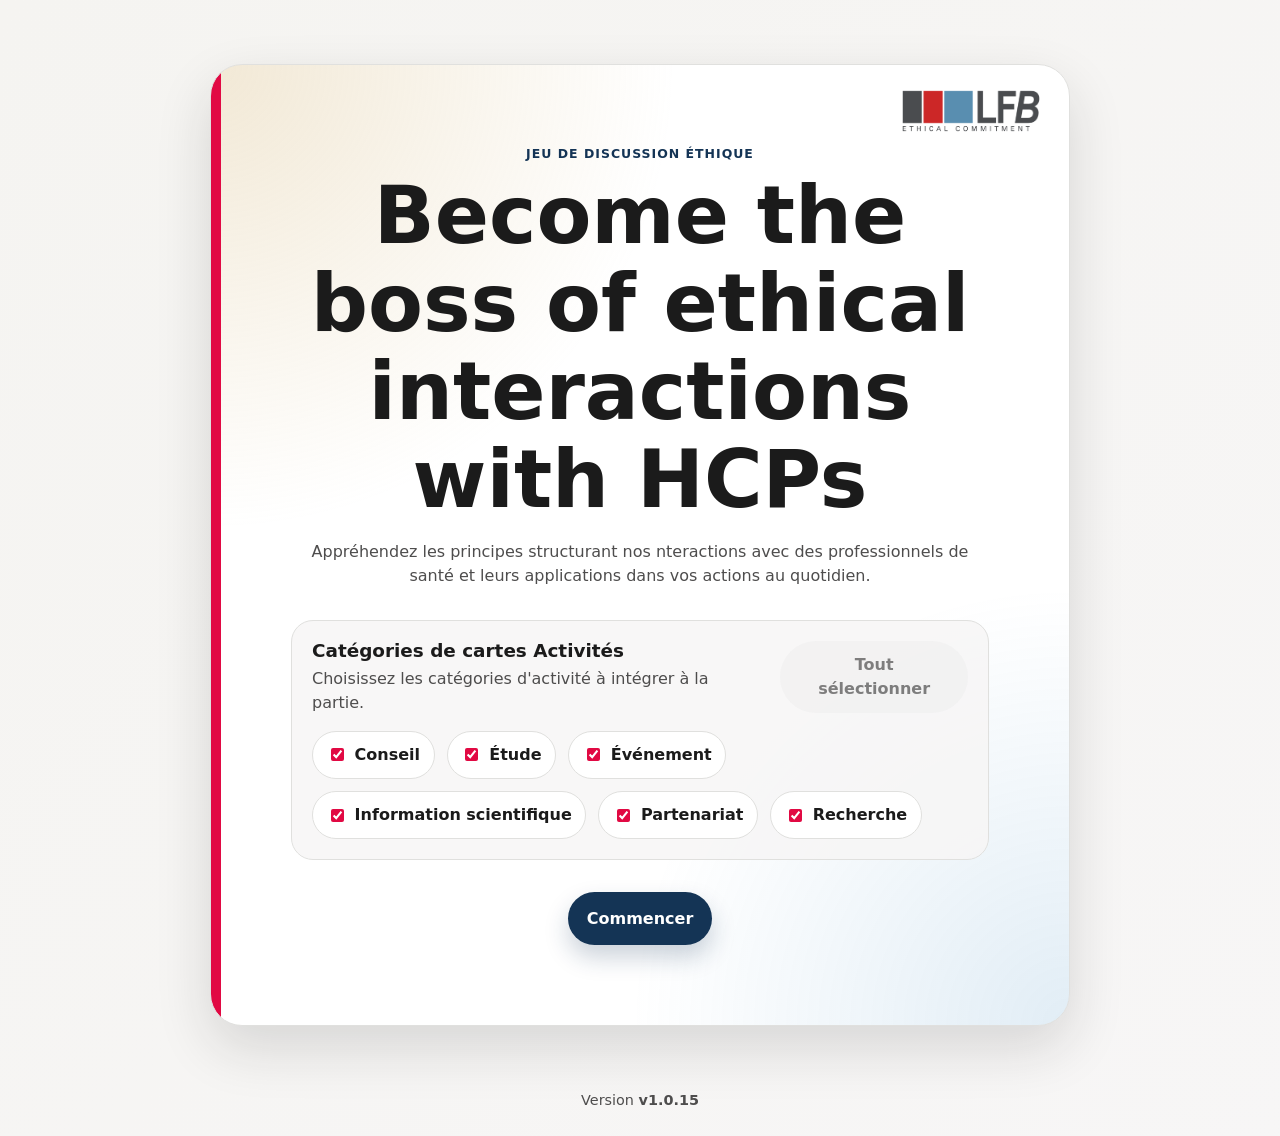
<file: index.html>
<!doctype html>
<html lang="fr">
  <head>
    <meta charset="utf-8" />
    <meta name="viewport" content="width=device-width, initial-scale=1" />
    <title>Become the boss of ethical interactions with HCPs</title>
    <link rel="stylesheet" href="assets/css/styles.css" />
  </head>
  <body>
    <div class="app-shell">
      <main>
        <section id="home-view" class="view hero-view is-active" aria-labelledby="home-title">
          <div class="hero-card reveal-in">
            <img class="lfb-logo" src="assets/images/LFB-ETHICAL-COMMITMENT-rvb_transparent.png" alt="Logo LFB Ethical Commitment" />
            <p class="eyebrow">Jeu de discussion éthique</p>
            <h1 id="home-title">Become the boss of ethical interactions with HCPs</h1>
            <p class="hero-subtitle">
              Appréhendez les principes structurant nos nteractions avec des professionnels de santé et leurs applications dans vos actions au quotidien.
            </p>
            <div class="category-selector" aria-labelledby="activity-category-selector-title">
              <div class="category-selector-header">
                <div>
                  <h2 id="activity-category-selector-title">Catégories de cartes Activités</h2>
                  <p>Choisissez les catégories d'activité à intégrer à la partie.</p>
                </div>
                <button id="select-all-categories-button" class="ghost-button" type="button">Tout sélectionner</button>
              </div>
              <div id="activity-category-options" class="category-options"></div>
            </div>
            <div class="hero-actions">
              <button class="primary-button" type="button" data-view-link="game">Commencer</button>
            </div>
          </div>
        </section>

        <section id="game-view" class="view" aria-labelledby="game-title">
          <div class="section-heading">
            <h2 id="game-title">Piochez une situation</h2>
            <p>Retournez une carte Activité et une carte Principe, discutez de la façon dont ce principe vient guider votre la gestion de votre activité. Découvrez ensuite la façon dont ce principe s'applique dans la procédure dédiée à l'activité.</p>
          </div>

          <div id="game-status" class="message" role="status"></div>

          <div class="game-table" aria-label="Table de jeu">
            <div class="deck-rail deck-rail-left">
              <button id="draw-pair-button" class="deck-card activity-deck" type="button">
                <span class="deck-card-corner">A</span>
                <span class="deck-label">Pioche Activités</span>
                <span class="deck-hint">Cliquer pour piocher</span>
              </button>
            </div>

            <div class="drawn-area" aria-live="polite">
              <article class="flip-card" id="activity-card">
                <div class="flip-card-inner">
                  <div class="flip-card-face flip-card-back">
                    <strong>Activité</strong>
                  </div>
                  <div class="flip-card-face flip-card-front">
                    <p class="card-kicker" id="activity-card-category">Activité</p>
                    <h3 id="activity-card-title">Aucun tirage</h3>
                    <p id="activity-card-description">Piochez une paire pour révéler une activité.</p>
                  </div>
                </div>
              </article>
              <article class="flip-card" id="principle-card">
                <div class="flip-card-inner">
                  <div class="flip-card-face flip-card-back">
                    <strong>Principe</strong>
                  </div>
                  <div class="flip-card-face flip-card-front">
                    <p class="card-kicker">Principe</p>
                    <h3 id="principle-card-title">Aucun tirage</h3>
                    <p id="principle-card-description">Piochez une paire pour révéler un principe.</p>
                  </div>
                </div>
              </article>
            </div>

            <div class="deck-rail deck-rail-right">
              <button class="deck-card principle-deck" type="button" data-draw-proxy>
                <span class="deck-card-corner">P</span>
                <span class="deck-label">Pioche Principes</span>
                <span class="deck-hint">Cliquer pour piocher</span>
              </button>
            </div>
          </div>

          <div class="game-actions">
            <button id="show-implication-button" class="primary-button" type="button" disabled>Découvrir l'application</button>
            <button class="ghost-button category-change-button" type="button" data-view-link="home">Changer les catégories</button>
            <button id="reset-session-button" class="icon-button reset-session-button" type="button" aria-label="Réinitialiser la session" title="Réinitialiser la session">↻</button>
          </div>

          <div id="implication-modal" class="modal-backdrop" hidden>
            <section class="implication-modal" role="dialog" aria-modal="true" aria-labelledby="implication-modal-title" aria-describedby="implication-text">
              <button id="close-implication-button" class="modal-close" type="button" aria-label="Fermer les implications">×</button>
              <p class="eyebrow">Application du principe</p>
              <h3 id="implication-modal-title">À discuter ensemble</h3>
              <p id="implication-text"></p>
            </section>
          </div>
        </section>

        <section id="backoffice-view" class="view" aria-labelledby="backoffice-title">
          <div class="section-heading">
            <p class="eyebrow">Backoffice local</p>
            <h2 id="backoffice-title">Administrer la configuration</h2>
            <p>Créez, modifiez, importez ou exportez les contenus du jeu sans serveur.</p>
          </div>

          <div id="backoffice-message" class="message" role="status"></div>

          <div class="io-panel">
            <label class="file-label">
              Import JSON
              <input id="import-config-input" type="file" accept="application/json,.json" />
            </label>
            <button id="export-config-button" class="primary-button" type="button">Exporter JSON</button>
          </div>

          <div class="tabs" role="tablist" aria-label="Sections du backoffice">
            <button class="tab-button is-active" id="principles-tab" type="button" role="tab" aria-selected="true" aria-controls="principles-panel" data-tab="principles">Principes</button>
            <button class="tab-button" id="activities-tab" type="button" role="tab" aria-selected="false" aria-controls="activities-panel" data-tab="activities">Activités</button>
            <button class="tab-button" id="matchings-tab" type="button" role="tab" aria-selected="false" aria-controls="matchings-panel" data-tab="matchings">Associations</button>
          </div>

          <div id="principles-panel" class="tab-panel is-active" role="tabpanel" aria-labelledby="principles-tab">
            <form id="principle-form" class="editor-form">
              <input type="hidden" id="principle-id" />
              <div class="form-grid">
                <label>Titre *<input id="principle-title" type="text" required /></label>
                <label>Ordre<input id="principle-order" type="number" min="0" value="1" /></label>
                <label class="wide">Description *<textarea id="principle-description" required></textarea></label>
                <label class="checkbox-label"><input id="principle-active" type="checkbox" checked /> Actif</label>
              </div>
              <div class="form-actions">
                <button class="primary-button" type="submit">Enregistrer le principe</button>
                <button id="cancel-principle-edit" class="ghost-button" type="button">Annuler</button>
              </div>
            </form>
            <div id="principles-list" class="admin-list"></div>
          </div>

          <div id="activities-panel" class="tab-panel" role="tabpanel" aria-labelledby="activities-tab" hidden>
            <form id="activity-form" class="editor-form">
              <input type="hidden" id="activity-id" />
              <div class="form-grid">
                <label>Catégorie *<input id="activity-category" type="text" required /></label>
                <label>Titre *<input id="activity-title" type="text" required /></label>
                <label class="wide">Description *<textarea id="activity-description" required></textarea></label>
                <label class="checkbox-label"><input id="activity-active" type="checkbox" checked /> Actif</label>
              </div>
              <div class="form-actions">
                <button class="primary-button" type="submit">Enregistrer l'activité</button>
                <button id="cancel-activity-edit" class="ghost-button" type="button">Annuler</button>
              </div>
            </form>
            <div id="activities-list" class="admin-list"></div>
          </div>

          <div id="matchings-panel" class="tab-panel" role="tabpanel" aria-labelledby="matchings-tab" hidden>
            <form id="matching-form" class="editor-form">
              <input type="hidden" id="matching-id" />
              <div class="form-grid">
                <label>Principe *<select id="matching-principle" required></select></label>
                <label>Activité *<select id="matching-activity" required></select></label>
                <label class="wide">Implication experte<textarea id="matching-implication" placeholder="Renseigner l'explication experte du couple."></textarea></label>
                <label class="checkbox-label"><input id="matching-active" type="checkbox" checked /> Actif</label>
              </div>
              <div class="form-actions">
                <button class="primary-button" type="submit">Enregistrer l'association</button>
                <button id="cancel-matching-edit" class="ghost-button" type="button">Annuler</button>
              </div>
            </form>
            <div id="matchings-list" class="admin-list"></div>
          </div>
        </section>
      </main>

      <footer class="app-footer">
        <span>Version <strong id="app-version">v1.0.15</strong></span>
      </footer>
    </div>

    <script src="assets/js/app.js"></script>
  </body>
</html>
</file>
<file: assets/css/styles.css>
:root {
  --lfb-background-warm: #f5f4f1;
  --lfb-background-cool: #f7f6f6;
  --lfb-grey-900: #1b1b1b;
  --lfb-grey-700: #4e4d4d;
  --lfb-grey-500: #818182;
  --lfb-grey-200: #eeeeee;
  --lfb-gold-700: #8d6922;
  --lfb-gold-500: #d6b97e;
  --lfb-gold-200: #e7d3aa;
  --lfb-blue-800: #143455;
  --lfb-blue-600: #4790c4;
  --lfb-blue-200: #e6eef6;
  --lfb-brown-800: #301107;
  --lfb-green-700: #217d60;
  --lfb-red-700: #90172a;
  --lfb-red-500: #e10943;
  --lfb-orange-500: #e84a16;
  --bg: var(--lfb-background-warm);
  --surface: #ffffff;
  --surface-strong: var(--lfb-blue-200);
  --text: var(--lfb-grey-900);
  --muted: var(--lfb-grey-700);
  --primary: var(--lfb-blue-800);
  --primary-dark: var(--lfb-brown-800);
  --secondary: var(--lfb-gold-700);
  --danger: var(--lfb-red-700);
  --success: var(--lfb-green-700);
  --border: #e0e0de;
  --shadow: 0 22px 55px rgba(27, 27, 27, 0.14);
  --radius: 22px;
}

* {
  box-sizing: border-box;
}

html {
  min-height: 100%;
  background:
    radial-gradient(circle at 10% 12%, rgba(214, 185, 126, 0.28), transparent 30%),
    radial-gradient(circle at 90% 18%, rgba(71, 144, 196, 0.16), transparent 28%),
    var(--bg);
}

body {
  min-height: 100%;
  margin: 0;
  color: var(--text);
  font-family: Inter, ui-sans-serif, system-ui, -apple-system, BlinkMacSystemFont, "Segoe UI", sans-serif;
  line-height: 1.5;
  background:
    linear-gradient(135deg, rgba(245, 244, 241, 0.96), rgba(247, 246, 246, 0.98)),
    var(--bg);
}

button,
input,
textarea,
select {
  font: inherit;
}

button {
  cursor: pointer;
}

button:disabled {
  cursor: not-allowed;
  opacity: 0.55;
}

button:focus-visible,
a:focus-visible,
input:focus-visible,
textarea:focus-visible,
select:focus-visible {
  outline: 3px solid rgba(214, 185, 126, 0.5);
  outline-offset: 3px;
}

.app-shell {
  min-height: 100vh;
  display: flex;
  flex-direction: column;
}

.hero-actions,
.game-actions,
.form-actions,
.io-panel {
  display: flex;
  flex-wrap: wrap;
  gap: 0.75rem;
}

.primary-button,
.secondary-button,
.ghost-button,
.tab-button,
.icon-button {
  border: 0;
  border-radius: 999px;
  font-weight: 750;
  transition: transform 160ms ease, box-shadow 160ms ease, background 160ms ease;
}

.ghost-button,
.tab-button {
  padding: 0.75rem 1rem;
  color: var(--primary);
  background: var(--lfb-blue-200);
}

.primary-button,
.secondary-button {
  padding: 0.9rem 1.2rem;
  color: #fff;
  box-shadow: 0 12px 24px rgba(20, 52, 85, 0.22);
}

.primary-button {
  background: var(--primary);
}

.secondary-button {
  background: var(--secondary);
}

.ghost-button {
  background: var(--lfb-grey-200);
  color: var(--text);
}

button:not(:disabled):hover {
  transform: translateY(-1px);
}

main {
  width: min(1180px, calc(100% - 2rem));
  margin: 0 auto;
  flex: 1;
}

.view {
  display: none;
  padding: clamp(2rem, 6vw, 4rem) 0;
}

.view.is-active {
  display: block;
}

.hero-view {
  min-height: 100vh;
  display: none;
  place-items: center;
}

.hero-view.is-active {
  display: grid;
}

.hero-card {
  width: min(860px, 100%);
  padding: clamp(2rem, 7vw, 5rem);
  position: relative;
  overflow: hidden;
  background:
    linear-gradient(90deg, var(--lfb-red-500) 0 0.65rem, transparent 0.65rem),
    radial-gradient(circle at top left, rgba(214, 185, 126, 0.32), transparent 36%),
    radial-gradient(circle at bottom right, rgba(71, 144, 196, 0.16), transparent 34%),
    var(--surface);
  border: 1px solid var(--border);
  border-radius: calc(var(--radius) + 10px);
  box-shadow: var(--shadow);
  text-align: center;
}

.lfb-logo {
  position: absolute;
  top: 1.15rem;
  right: 1.35rem;
  width: clamp(7.5rem, 18vw, 9.5rem);
  height: auto;
  pointer-events: none;
}

.reveal-in {
  animation: revealIn 600ms ease both;
}

@keyframes revealIn {
  from {
    opacity: 0;
    transform: translateY(18px) scale(0.98);
  }
  to {
    opacity: 1;
    transform: translateY(0) scale(1);
  }
}

.eyebrow,
.card-kicker {
  margin: 0 0 0.5rem;
  color: var(--primary);
  font-size: 0.78rem;
  font-weight: 850;
  letter-spacing: 0.08em;
  text-transform: uppercase;
}

h1,
h2,
h3 {
  margin: 0;
  line-height: 1.1;
}

h1 {
  font-size: clamp(2.2rem, 7vw, 5rem);
}

h2 {
  font-size: clamp(2rem, 5vw, 3.4rem);
}

h3 {
  font-size: 1.35rem;
}

.hero-subtitle,
.section-heading p,
.flip-card p,
.admin-item p {
  color: var(--muted);
}

.hero-actions {
  justify-content: center;
  margin-top: 2rem;
}

.category-selector {
  margin-top: 2rem;
  padding: 1.25rem;
  background: rgba(247, 246, 246, 0.86);
  border: 1px solid var(--border);
  border-radius: var(--radius);
  text-align: left;
}

.category-selector-header {
  display: flex;
  align-items: flex-start;
  justify-content: space-between;
  gap: 1rem;
}

.category-selector h2 {
  font-size: 1.15rem;
}

.category-selector p {
  margin: 0.35rem 0 0;
  color: var(--muted);
}

.category-options {
  display: flex;
  flex-wrap: wrap;
  gap: 0.75rem;
  margin-top: 1rem;
}

.category-option {
  display: inline-flex;
  align-items: center;
  gap: 0.5rem;
  padding: 0.7rem 0.85rem;
  background: #fff;
  border: 1px solid var(--border);
  border-radius: 999px;
  color: var(--text);
  font-weight: 800;
}

.category-option input {
  width: auto;
  accent-color: var(--lfb-red-500);
}

.empty-selector-message {
  margin: 0;
  color: var(--muted);
  font-weight: 700;
}

.status-pill {
  display: inline-flex;
  margin-top: 1.5rem;
  padding: 0.6rem 1rem;
  border-radius: 999px;
  background: var(--surface-strong);
  color: var(--primary);
  font-weight: 700;
}

.section-heading {
  max-width: 820px;
  margin-bottom: 2rem;
}

.message {
  min-height: 1.5rem;
  margin-bottom: 1rem;
  font-weight: 750;
}

.message.is-error {
  color: var(--danger);
}

.message.is-success {
  color: var(--success);
}

.reset-session-button {
  width: 2.75rem;
  height: 2.75rem;
  padding: 0;
  display: inline-grid;
  place-items: center;
  color: var(--muted);
  background: transparent;
  border: 1px solid var(--border);
  box-shadow: none;
  font-size: 1.25rem;
}

.reset-session-button:not(:disabled):hover {
  color: var(--primary);
  background: var(--lfb-grey-200);
}


.game-actions {
  justify-content: center;
  align-items: center;
  margin-top: 1.5rem;
}

#show-implication-button {
  padding: 1.05rem 1.8rem;
  background: linear-gradient(135deg, var(--lfb-blue-800), var(--lfb-red-500));
  box-shadow: 0 18px 34px rgba(20, 52, 85, 0.25);
  font-size: 1.05rem;
}

#show-implication-button:not(:disabled):hover {
  box-shadow: 0 24px 44px rgba(20, 52, 85, 0.32);
}

.game-table {
  display: grid;
  grid-template-columns: minmax(140px, 190px) minmax(0, 1fr) minmax(140px, 190px);
  gap: clamp(1rem, 3vw, 2rem);
  align-items: center;
  margin-top: 1.5rem;
  padding: clamp(1rem, 3vw, 1.5rem);
  background:
    radial-gradient(circle at center, rgba(255, 255, 255, 0.92), transparent 45%),
    linear-gradient(135deg, rgba(20, 52, 85, 0.12), rgba(214, 185, 126, 0.24));
  border: 1px solid rgba(141, 105, 34, 0.18);
  border-radius: calc(var(--radius) + 10px);
  box-shadow: inset 0 1px 0 rgba(255, 255, 255, 0.8), var(--shadow);
}

.deck-rail {
  display: grid;
  place-items: center;
}

.deck-card {
  position: relative;
  display: grid;
  align-content: end;
  width: min(100%, 170px);
  min-height: 255px;
  padding: 1.25rem;
  overflow: hidden;
  color: #fff;
  border: 0;
  border-radius: 18px;
  box-shadow: 0 18px 36px rgba(22, 32, 51, 0.2);
  text-align: left;
  isolation: isolate;
  transform: rotate(-4deg);
  transform-origin: center;
  transition: transform 260ms cubic-bezier(0.2, 0.8, 0.2, 1), box-shadow 260ms ease;
  will-change: transform;
}

.deck-card::before,
.deck-card::after {
  content: "";
  position: absolute;
  inset: 8px;
  border: 2px solid rgba(255, 255, 255, 0.54);
  border-radius: 14px;
  z-index: -1;
}

.deck-card::after {
  inset: auto -35% 22%;
  height: 88px;
  background: rgba(255, 255, 255, 0.12);
  border: 0;
  border-radius: 999px;
  transform: rotate(-18deg);
}

.deck-rail-right .deck-card {
  transform: rotate(4deg);
}

.deck-card:not(:disabled):hover {
  transform: rotate(0deg) translateY(-8px) scale(1.03);
  box-shadow: 0 28px 48px rgba(22, 32, 51, 0.25);
}

.deck-card:not(:disabled):active {
  animation: drawPulse 420ms ease;
}

.principle-deck {
  background: linear-gradient(145deg, var(--lfb-blue-800), var(--lfb-blue-600) 58%, #7fb5d0);
}

.activity-deck {
  background: linear-gradient(145deg, var(--lfb-gold-700), var(--lfb-gold-500) 58%, var(--lfb-gold-200));
  color: var(--lfb-grey-900);
}

.deck-card-corner,
.card-suit {
  display: inline-grid;
  place-items: center;
  width: 2.5rem;
  height: 2.5rem;
  border-radius: 50%;
  font-weight: 950;
}

.deck-card-corner {
  position: absolute;
  top: 1rem;
  left: 1rem;
  background: rgba(255, 255, 255, 0.2);
}


.deck-label,
.deck-hint {
  display: block;
}

.deck-label {
  font-size: 1.25rem;
  font-weight: 950;
  line-height: 1.05;
}

.deck-hint {
  margin-top: 0.45rem;
  opacity: 0.88;
  font-size: 0.92rem;
}

.drawn-area {
  display: grid;
  grid-template-columns: repeat(2, minmax(0, 1fr));
  gap: 1.25rem;
  perspective: 1200px;
}

.flip-card {
  min-height: 350px;
  perspective: 1200px;
  filter: drop-shadow(0 18px 30px rgba(22, 32, 51, 0.16));
}

.flip-card-inner {
  position: relative;
  width: 100%;
  min-height: 350px;
  transform-style: preserve-3d;
  transition: transform 620ms cubic-bezier(0.2, 0.75, 0.25, 1.15);
}

.flip-card.is-flipped .flip-card-inner {
  transform: rotateY(180deg);
}

.flip-card.is-flipped {
  animation: cardDeal 520ms ease both;
}

.flip-card:nth-child(2).is-flipped {
  animation-delay: 90ms;
}

.flip-card-face {
  position: absolute;
  inset: 0;
  display: flex;
  flex-direction: column;
  justify-content: center;
  padding: 2rem;
  overflow: hidden;
  border: 10px solid #fff;
  border-radius: 20px;
  backface-visibility: hidden;
  box-shadow: 0 16px 35px rgba(22, 32, 51, 0.18);
}

.flip-card-face::before {
  content: "";
  position: absolute;
  inset: 14px;
  border-radius: 12px;
  pointer-events: none;
}

.flip-card-back {
  align-items: center;
  gap: 0.35rem;
  color: #fff;
  background:
    linear-gradient(45deg, rgba(255, 255, 255, 0.08) 25%, transparent 25% 50%, rgba(255, 255, 255, 0.08) 50% 75%, transparent 75%),
    linear-gradient(135deg, var(--lfb-grey-900), var(--lfb-grey-700));
  background-size: 34px 34px, auto;
  text-align: center;
}

.flip-card-back strong {
  font-size: 1.6rem;
}

.flip-card-back small {
  opacity: 0.72;
  text-transform: uppercase;
  letter-spacing: 0.08em;
}

.card-suit {
  position: absolute;
  top: 1rem;
  left: 1rem;
  color: var(--primary);
  background: var(--lfb-blue-200);
}

.flip-card-back .card-suit {
  color: #fff;
  background: rgba(255, 255, 255, 0.18);
}

.flip-card-front {
  background:
    linear-gradient(90deg, var(--lfb-blue-600) 0 0.45rem, transparent 0.45rem),
    radial-gradient(circle at top right, rgba(71, 144, 196, 0.14), transparent 32%),
    var(--surface);
  transform: rotateY(180deg);
}

#activity-card .flip-card-front {
  background:
    linear-gradient(90deg, var(--lfb-gold-500) 0 0.45rem, transparent 0.45rem),
    radial-gradient(circle at top right, rgba(214, 185, 126, 0.22), transparent 32%),
    var(--surface);
}

.modal-open {
  overflow: hidden;
}

.modal-backdrop {
  position: fixed;
  inset: 0;
  z-index: 10;
  display: grid;
  place-items: center;
  padding: 1rem;
  background: rgba(27, 27, 27, 0.62);
  backdrop-filter: blur(8px);
  animation: fadeIn 180ms ease both;
}

.modal-backdrop[hidden] {
  display: none;
}

.implication-modal {
  position: relative;
  width: min(640px, 100%);
  padding: clamp(1.5rem, 4vw, 2.25rem);
  background: radial-gradient(circle at top left, var(--lfb-gold-200), transparent 38%), var(--surface);
  border: 1px solid var(--lfb-gold-500);
  border-radius: calc(var(--radius) + 6px);
  box-shadow: 0 28px 70px rgba(0, 0, 0, 0.28);
  animation: modalPop 260ms cubic-bezier(0.2, 0.9, 0.25, 1.2) both;
}

.implication-modal p:last-child {
  margin-bottom: 0;
  color: var(--muted);
  font-size: 1.05rem;
  white-space: pre-line;
}

.modal-close {
  position: absolute;
  top: 0.8rem;
  right: 0.8rem;
  display: grid;
  width: 2.4rem;
  height: 2.4rem;
  place-items: center;
  color: var(--text);
  background: var(--lfb-gold-200);
  border: 0;
  border-radius: 50%;
  font-size: 1.6rem;
  line-height: 1;
}

.app-footer {
  width: min(1180px, calc(100% - 2rem));
  margin: 0 auto;
  padding: 0 0 1.5rem;
  color: var(--muted);
  font-size: 0.9rem;
  text-align: center;
}

@keyframes cardDeal {
  from {
    opacity: 0;
    transform: translateY(-22px) rotate(-3deg) scale(0.96);
  }
  to {
    opacity: 1;
    transform: translateY(0) rotate(0deg) scale(1);
  }
}

@keyframes drawPulse {
  0%, 100% {
    transform: rotate(0deg) scale(1);
  }
  50% {
    transform: rotate(0deg) scale(0.96);
  }
}

@keyframes fadeIn {
  from { opacity: 0; }
  to { opacity: 1; }
}

@keyframes modalPop {
  from {
    opacity: 0;
    transform: translateY(18px) scale(0.94);
  }
  to {
    opacity: 1;
    transform: translateY(0) scale(1);
  }
}

.io-panel,
.tabs,
.editor-form,
.admin-list,
.tab-panel {
  margin-bottom: 1rem;
}

.io-panel,
.editor-form,
.admin-item {
  padding: 1rem;
  background: var(--surface);
  border: 1px solid var(--border);
  border-radius: var(--radius);
}

.file-label {
  display: grid;
  gap: 0.4rem;
  font-weight: 800;
}

.tabs {
  display: flex;
  flex-wrap: wrap;
  gap: 0.5rem;
}

.tab-button.is-active {
  color: #fff;
  background: var(--primary);
}

.form-grid {
  display: grid;
  grid-template-columns: repeat(2, minmax(0, 1fr));
  gap: 1rem;
}

label {
  display: grid;
  gap: 0.35rem;
  color: var(--text);
  font-weight: 750;
}

.wide {
  grid-column: 1 / -1;
}

.checkbox-label {
  display: flex;
  align-items: center;
  gap: 0.5rem;
}

input,
textarea,
select {
  width: 100%;
  padding: 0.8rem 0.9rem;
  color: var(--text);
  background: #fff;
  border: 1px solid var(--border);
  border-radius: 14px;
}

textarea {
  min-height: 96px;
  resize: vertical;
}

.form-actions {
  margin-top: 1rem;
}

.admin-list {
  display: grid;
  gap: 0.75rem;
}

.admin-item {
  display: grid;
  grid-template-columns: 1fr auto;
  gap: 1rem;
  align-items: center;
}

.admin-item-actions {
  display: flex;
  flex-wrap: wrap;
  justify-content: flex-end;
  gap: 0.5rem;
}

.icon-button {
  padding: 0.6rem 0.85rem;
  color: var(--primary);
  background: var(--lfb-blue-200);
}

.icon-button.danger {
  color: var(--danger);
  background: #fbe2e8;
}

.meta {
  display: inline-flex;
  gap: 0.35rem;
  flex-wrap: wrap;
  color: var(--muted);
  font-size: 0.9rem;
}

.badge {
  display: inline-flex;
  padding: 0.2rem 0.5rem;
  border-radius: 999px;
  background: var(--lfb-grey-200);
  color: var(--muted);
  font-size: 0.8rem;
  font-weight: 800;
}

.badge.active {
  background: #dbeee7;
  color: var(--success);
}

.badge.inactive {
  background: #fbe2e8;
  color: var(--danger);
}

@media (max-width: 640px) {
  .hero-card {
    padding-top: 5rem;
  }

  .hero-card::before {
    top: 1rem;
    right: 1rem;
    width: 5.8rem;
    height: 2rem;
  }

  .hero-card::after {
    top: 1rem;
    right: 1.05rem;
    font-size: 1.55rem;
  }
}

@media (max-width: 760px) {
  .admin-item {
    align-items: stretch;
    flex-direction: column;
  }

  .category-selector-header {
    align-items: stretch;
    flex-direction: column;
  }

  .game-table,
  .drawn-area,
  .form-grid {
    grid-template-columns: 1fr;
  }

  .deck-card {
    width: min(220px, 100%);
    min-height: 220px;
  }

  .deck-rail-left .deck-card,
  .deck-rail-right .deck-card {
    transform: rotate(0deg);
  }

  .flip-card,
  .flip-card-inner {
    min-height: 315px;
  }

  .admin-item {
    grid-template-columns: 1fr;
  }

  .admin-item-actions {
    justify-content: flex-start;
  }
}

.category-change-button {
  padding: 0.5rem 0.8rem;
  color: var(--muted);
  background: transparent;
  border: 1px solid var(--border);
  box-shadow: none;
  font-size: 0.88rem;
}

.category-change-button:not(:disabled):hover {
  color: var(--primary);
  background: var(--lfb-grey-200);
}

#backoffice-view {
  font-size: 0.92rem;
}

#backoffice-view .section-heading {
  margin-bottom: 1.25rem;
}

#backoffice-view .section-heading h2 {
  font-size: clamp(1.55rem, 4vw, 2.35rem);
}

#backoffice-view .section-heading p {
  margin: 0.35rem 0 0;
}

#backoffice-view .io-panel,
#backoffice-view .tabs,
#backoffice-view .editor-form,
#backoffice-view .admin-list,
#backoffice-view .tab-panel {
  margin-bottom: 0.7rem;
}

#backoffice-view .io-panel,
#backoffice-view .editor-form,
#backoffice-view .admin-item {
  padding: 0.7rem;
  border-radius: 16px;
}

#backoffice-view .hero-actions,
#backoffice-view .game-actions,
#backoffice-view .form-actions,
#backoffice-view .io-panel,
#backoffice-view .tabs,
#backoffice-view .admin-list,
#backoffice-view .admin-item,
#backoffice-view .admin-item-actions {
  gap: 0.45rem;
}

#backoffice-view .form-grid {
  gap: 0.65rem;
}

#backoffice-view label {
  gap: 0.25rem;
  font-size: 0.88rem;
}

#backoffice-view input,
#backoffice-view textarea,
#backoffice-view select {
  padding: 0.55rem 0.65rem;
  border-radius: 10px;
  font-size: 0.9rem;
}

#backoffice-view textarea {
  min-height: 70px;
}

#backoffice-view .primary-button,
#backoffice-view .secondary-button,
#backoffice-view .ghost-button,
#backoffice-view .tab-button,
#backoffice-view .icon-button {
  padding: 0.48rem 0.75rem;
  font-size: 0.86rem;
}

#backoffice-view .form-actions {
  margin-top: 0.65rem;
}

#backoffice-view .admin-item {
  grid-template-columns: minmax(0, 1fr) auto;
}

#backoffice-view .admin-item h3 {
  font-size: 1rem;
}

#backoffice-view .admin-item p {
  margin: 0.3rem 0;
  font-size: 0.86rem;
}

#backoffice-view .meta,
#backoffice-view .badge {
  font-size: 0.76rem;
}

@media (max-width: 760px) {
  #backoffice-view .admin-item,
  #backoffice-view .form-grid {
    grid-template-columns: 1fr;
  }

  #backoffice-view .admin-item-actions {
    justify-content: flex-start;
  }
}
</file>
